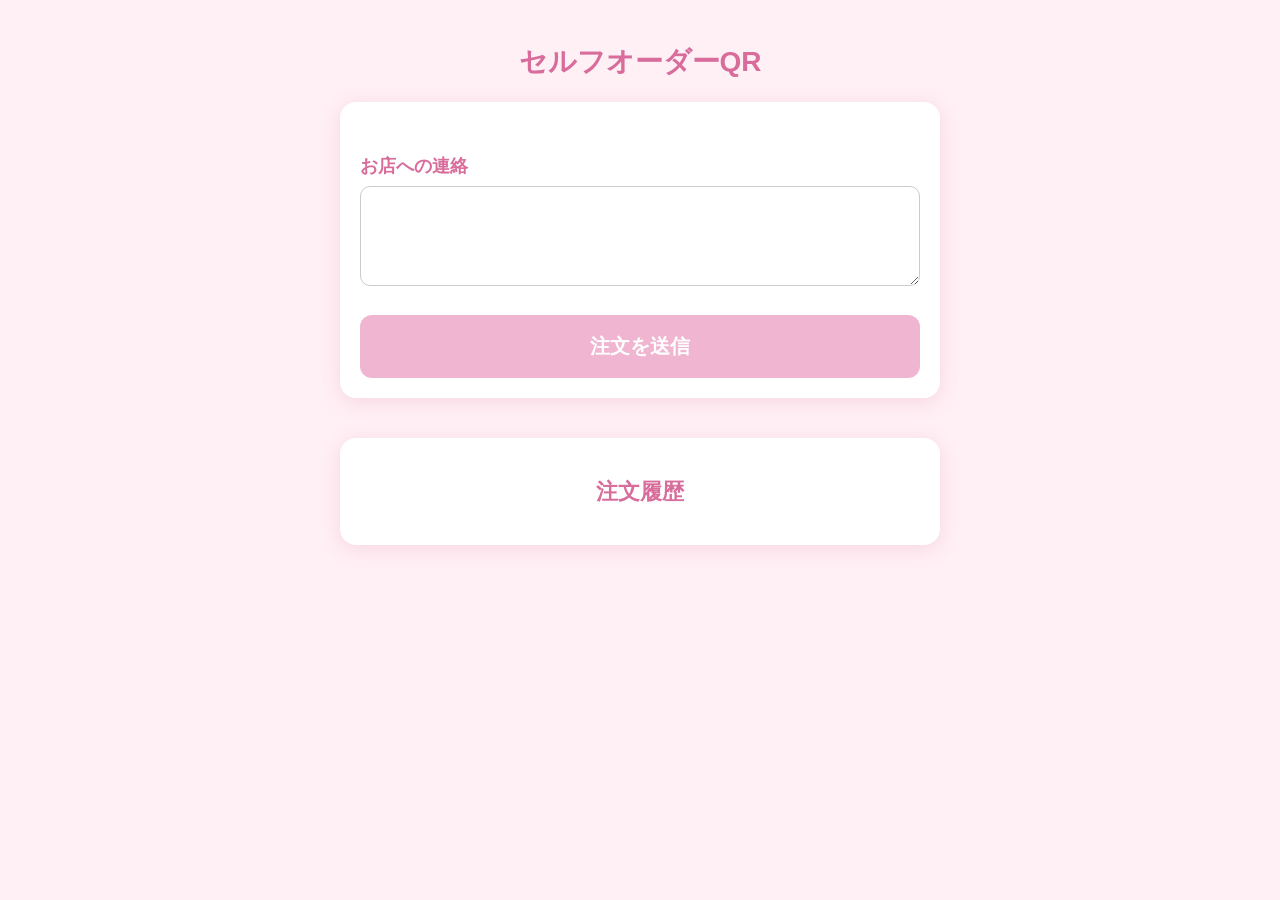
<file: index.html>
<!DOCTYPE html>
<html lang="ja">

<head>
  <meta charset="UTF-8">
  <meta name="viewport" content="width=device-width, initial-scale=1.0">

  <!-- ページタイトル -->
  <title>セルフオーダー（QR対応）</title>

  <!-- 外部CSS読み込み（キャッシュ対策付き） -->
  <link rel="stylesheet" href="style.css?v=1">
</head>

<body>

  <!-- ===============================
       ページタイトル表示
  =============================== -->
  <h1>セルフオーダーQR</h1>

  <!-- QRから取得したテーブル番号表示 -->
  <p id="tableDisplay" style="text-align:center; font-size:1.2em; color:#d86c9b;">
  </p>

  <!-- ===============================
       注文フォーム
  =============================== -->
  <form id="orderForm">

    <!-- テーブル番号（QRから自動取得） -->
    <input type="hidden" id="table" name="table" value="">

    <!-- ▼カテゴリタブ -->
    <div id="categoryTabs" style="display:flex; gap:8px; margin-bottom:16px;">
    </div>

    <!-- メニュー一覧 -->
    <div class="menu-container" id="menuContainer"></div>

    <!-- 店への連絡欄 -->
    <label for="message">お店への連絡</label>
    <textarea id="message" name="message" placeholder="アレルギー、テーブル上の要望など">
    </textarea>

    <!-- 送信エリア -->
    <div class="submit-row">
      <button type="submit" id="submitBtn" disabled>
        注文を送信
      </button>

      <!-- 送信後メッセージ -->
      <p id="thanksMessage" style="display: none;">
        ご注文ありがとうございました。
      </p>
    </div>

  </form>

  <!-- ===============================
       注文履歴表示エリア
  =============================== -->
  <div id="history">
    <h2>注文履歴</h2>
    <div id="historyList"></div>
  </div>

  <script>
    let seatTypeParam = "table"; // ←★これを上の方に追加
    // ===============================
    // 現在のカテゴリ
    // ===============================
    let currentCategory = "";

    // ===============================
    // カテゴリタブ生成
    // ===============================
    function renderCategoryTabs() {

      const tabs = document.getElementById("categoryTabs");

      // カテゴリ一覧取得（重複排除）
      const categories = [...new Set(menuMaster.map(m => m.category))];

      tabs.innerHTML = "";

      categories.forEach((cat, index) => {

        const btn = document.createElement("button");

        btn.type = "button"; // ←これでsubmit防止
        btn.textContent = cat;

        // 初期選択
        if (index === 0) {
          btn.classList.add("active");
          currentCategory = cat;
        }

        // クリック時処理
        btn.onclick = () => {

          currentCategory = cat;

          // active切替
          document.querySelectorAll("#categoryTabs button")
            .forEach(b => b.classList.remove("active"));

          btn.classList.add("active");

          renderMenus(); // 再描画
        };

        tabs.appendChild(btn);
      });
    }

    // ===============================
    // メニュー管理
    // ===============================
    let menuMaster = [];

    // メニュー取得（Supabase）
    async function fetchMenus() {

      const res = await fetch(
        `${SUPABASE_URL}/rest/v1/menus?is_active=eq.true`,
        {
          headers: {
            "apikey": SUPABASE_API_KEY,
            "Authorization": `Bearer ${SUPABASE_API_KEY}`
          }
        }
      );

      menuMaster = await res.json();
    }

    // ===============================
    // メニュー描画
    // ===============================
    function renderMenus() {

      const container = document.getElementById("menuContainer");
      container.innerHTML = "";

      // カテゴリでフィルタ
      const filteredMenus = currentCategory
        ? menuMaster.filter(menu => menu.category === currentCategory)
        : menuMaster;

      filteredMenus.forEach(menu => {

        const div = document.createElement("div");
        div.className = "menu-item";

        // メニューHTML生成
        div.innerHTML = `
          <img src="${menu.image_url}" alt="${menu.name}">
          <div class="menu-select">
            <label>${menu.name}（¥${menu.price}）</label>
            <select name="menu_${menu.id}">
              <option value="0">選択してください</option>
              <option value="1">1個</option>
              <option value="2">2個</option>
            </select>
          </div>
        `;

        container.appendChild(div);
      });

      // フォーム状態更新
      form.dispatchEvent(new Event('change'));
    }

    // ===============================
    // DOM取得
    // ===============================
    const form = document.getElementById('orderForm');
    const submitBtn = document.getElementById('submitBtn');

    // ===============================
    // Supabase 接続情報
    // ===============================
    const SUPABASE_URL = "https://flefnottwzsbihgrqrqk.supabase.co";
    const SUPABASE_TABLE = "orders";
    const SUPABASE_API_KEY = "eyJhbGciOiJIUzI1NiIsInR5cCI6IkpXVCJ9.eyJpc3MiOiJzdXBhYmFzZSIsInJlZiI6ImZsZWZub3R0d3pzYmloZ3JxcnFrIiwicm9sZSI6ImFub24iLCJpYXQiOjE3NzQxOTgxNzMsImV4cCI6MjA4OTc3NDE3M30.gvqf7_VRMZiPcGmQsWk_DCEJ0JmD_wcCCVzl-L9URKc";

    let currentTableNumber = null;

    // ===============================
    // フォーム変更時
    // ===============================
    form.addEventListener('change', () => {

      let hasOrder = false;

      menuMaster.forEach(menu => {

        const el = form[`menu_${menu.id}`];
        if (!el) return;

        const qty = parseInt(el.value || 0);

        if (qty > 0) hasOrder = true;
      });

      const hasTable = form.table.value !== "";

      // 両方満たしたら有効化
      submitBtn.disabled = !(hasOrder && hasTable);
    });

    // ===============================
    // 注文送信処理
    // ===============================
    form.addEventListener('submit', async (e) => {

      e.preventDefault();

      const items = [];

      const orderData = {
        table_number: form.table.value,
        seat_type: seatTypeParam,   // ←★これを追加
        message: form.message.value.trim(),
        session_id: currentSessionId, // ←追加
        session_group_id: currentSessionId // ←追加
      };

      // 選択されたメニュー収集
      menuMaster.forEach(menu => {

        const el = form[`menu_${menu.id}`];
        if (!el) return;

        const qty = parseInt(el.value || 0);

        if (qty > 0) {
          items.push({
            name: menu.name,
            quantity: qty,
            price: menu.price
          });
        }
      });

      // 未選択チェック
      if (items.length === 0) {
        alert('メニューを1つ以上選択してください。');
        return;
      }

      try {

        // 注文登録
        const orderRes = await fetch(
          `${SUPABASE_URL}/rest/v1/orders`,
          {
            method: "POST",
            headers: {
              "Content-Type": "application/json",
              "apikey": SUPABASE_API_KEY,
              "Authorization": `Bearer ${SUPABASE_API_KEY}`,
              "Prefer": "return=representation"
            },
            body: JSON.stringify(orderData)
          }
        );

        const orderResult = await orderRes.json();
        const orderId = orderResult[0]?.id;

        if (!orderId) {
          throw new Error('注文IDを取得できませんでした');
        }

        // 明細生成
        const itemsWithOrderId = items.map(item => ({
          order_id: orderId,
          item_name: item.name,
          quantity: item.quantity,
          price: item.price
        }));

        // 明細登録
        const itemsRes = await fetch(
          `${SUPABASE_URL}/rest/v1/order_items`,
          {
            method: "POST",
            headers: {
              "Content-Type": "application/json",
              "apikey": SUPABASE_API_KEY,
              "Authorization": `Bearer ${SUPABASE_API_KEY}`
            },
            body: JSON.stringify(itemsWithOrderId)
          }
        );

        // 成功処理
        if (orderRes.ok && itemsRes.ok) {

          alert("ご注文ありがとうございました！");

          form.reset();
          submitBtn.disabled = true;

          document.getElementById('thanksMessage').style.display = 'block';

          fetchOrderHistory();

        } else {

          alert("送信エラーが発生しました。");
          console.error(await orderRes.text(), await itemsRes.text());
        }

      } catch (error) {

        alert("通信エラーが発生しました。");
        console.error(error);
      }
    });

    // ===============================
    // メニュー検索
    // ===============================
    function findMenu(name) {
      return menuMaster.find(m => m.name === name);
    }

    // ===============================
    // 初期処理
    // ===============================


    let currentSessionId = null;

    window.addEventListener('DOMContentLoaded', async () => {

      await fetchMenus();

      renderCategoryTabs();
      renderMenus();

      // ===============================
      // URLパラメータ取得（修正版）
      // ===============================
      const params = new URLSearchParams(window.location.search);

      const tableParam = params.get('table');
      const sessionParam = params.get('session');
      seatTypeParam = params.get('seat_type') || 'table';
      // ===============================
      // セッション確定（テスト対応版）
      // ===============================
      const mode = params.get("mode");

      if (mode === "test") {

        console.log("テストモード");

        // sessionがあれば使う、なければ仮作成
        currentSessionId =
          sessionParam || ("test-" + Date.now());

      } else {

        // ===============================
        // デモモード
        // ===============================
        if (mode === "demo") {

          console.log("デモモード");

          currentSessionId =
            sessionParam || ("demo-" + Date.now());

        } else {

          // 本番
          if (!sessionParam) {
            alert("QRを読み直してください");
            return;
          }

          currentSessionId = sessionParam;
        }

        currentSessionId = sessionParam;
      }
      // ===============================
      // ★ここに追加（表示処理）
      // ===============================
      const label = seatTypeParam === "counter"
        ? "カウンター"
        : "テーブル";

      document.getElementById("tableDisplay").textContent =
        `${label} ${tableParam}`;
      // ===============================
      // ★ ここに追加（最重要）
      // ===============================
      // ===============================
      // session_group_id確定ロジック
      // ===============================
      //console.log("session:", currentSessionId);
      if (tableParam) {

        const tableInput = document.getElementById('table');

        tableInput.value = tableParam;
        currentTableNumber = tableParam;

        tableInput.dispatchEvent(new Event('change'));

        // ▼ここに統一（これが正解）
        const label = seatTypeParam === "counter"
          ? "カウンター"
          : "テーブル";

        document.getElementById('tableDisplay').textContent =
          `${label} ${tableParam}`;

        fetchOrderHistory();

        // 定期更新
        setInterval(() => {
          fetchOrderHistory();
        }, 2500);
      }

      // フォーカス時更新
      window.addEventListener('focus', () => {
        if (currentTableNumber)
          fetchOrderHistory();
      });
    });

    // ===============================
    // 注文履歴取得
    // ===============================
    async function fetchOrderHistory() {

      try {

        // ===============================
        // ★ セッションチェック（重要）
        // ===============================
        if (!currentSessionId) {
          console.error("session_idが無い");
          return;
        }

        // ===============================
        // ★ URL確認ログ
        // ===============================
        const url = `${SUPABASE_URL}/rest/v1/orders?session_group_id=eq.${currentSessionId}&is_hidden=eq.false&is_cancelled=eq.false&select=*,order_items(*)&order=created_at.desc`;

        console.log("fetch URL:", url);

        const res = await fetch(url, {
          headers: {
            "apikey": SUPABASE_API_KEY,
            "Authorization": `Bearer ${SUPABASE_API_KEY}`,
            "Cache-Control": "no-cache"
          },
          cache: "no-store"
        });

        // ===============================
        // ★ ステータス確認
        // ===============================
        console.log("status:", res.status);

        const data = await res.json();

        console.log("response:", data);

        // ===============================
        // ★ 配列チェック（ここがエラー対策）
        // ===============================
        if (!Array.isArray(data)) {
          console.error("配列じゃない（エラー内容）:", data);
          return;
        }

        const orders = data;

        const historyList = document.getElementById("historyList");
        historyList.innerHTML = "";

        if (orders.length === 0) {
          historyList.innerHTML = "<p>注文履歴がありません。</p>";
          return;
        }

        for (const order of orders) {

          const item = document.createElement("div");
          item.className = "history-item";

          let menuHTML = "";

          if (order.order_items && order.order_items.length > 0) {
            order.order_items.forEach(i => {
              menuHTML += `
            <span class="tag">
              ${i.item_name}
              <span class="count">×${i.quantity}</span>
              （¥${i.price * i.quantity}）
            </span>
          `;
            });
          }

          let messageHTML = "";
          if (order.message) {
            messageHTML =
              `<div class="history-message">📝 ${order.message}</div>`;
          }

          const time = new Date(order.created_at);

          const formattedTime = time.toLocaleString("ja-JP", {
            timeZone: "Asia/Tokyo",
            year: "numeric",
            month: "2-digit",
            day: "2-digit",
            hour: "2-digit",
            minute: "2-digit"
          });

          item.innerHTML = `
        <div class="history-time">🕒 ${formattedTime}</div>
        <div class="history-content">${menuHTML}</div>
        ${messageHTML}
      `;

          historyList.appendChild(item);
        }

      } catch (error) {
        console.error("注文履歴の取得に失敗しました:", error);
      }
    }

  </script>

</body>

</html>
</file>
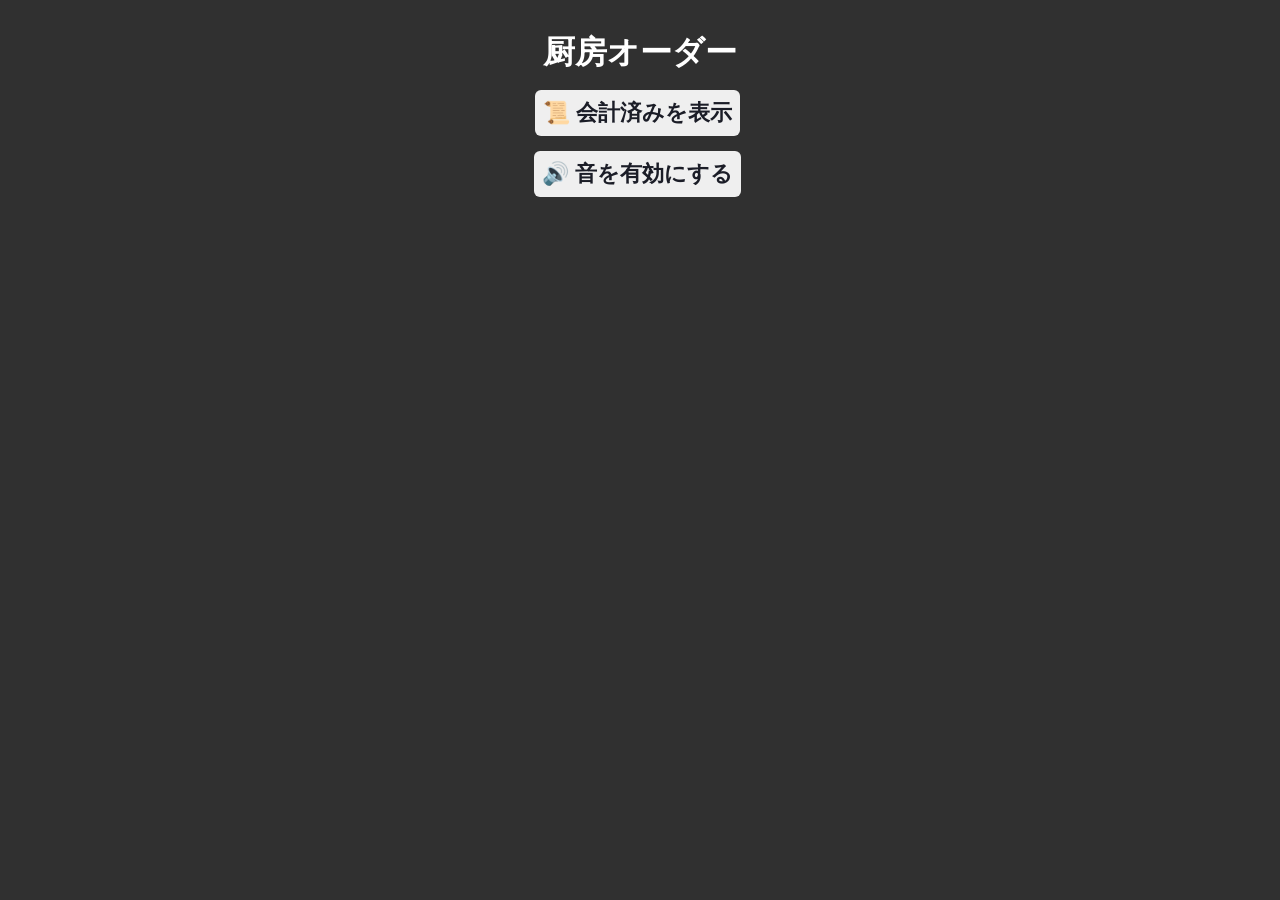
<file: cyu.html>
<!DOCTYPE html>
<html lang="ja">

<head>
  <meta charset="UTF-8">
  <title>厨房モニター</title>
  <meta name="viewport" content="width=device-width, initial-scale=1.0">

  <link rel="stylesheet" href="style_cyu.css?v=1">
</head>

<body>

  <h1>厨房オーダー</h1>

  <div style="text-align:center; margin-bottom:10px;">
    <button onclick="toggleHistory()" id="historyBtn">
      📜 会計済みを表示
    </button>
  </div>

  <!-- 音有効化 -->
  <div id="soundUnlock" style="text-align:center;margin-bottom:12px;">
    <button id="unlockSoundBtn" type="button">🔊 音を有効にする</button>
  </div>

  <!-- 注文表示 -->
  <div id="orders"></div>

  <script>

    // ===============================
    // Supabase設定
    // ===============================
    const SUPABASE_URL = "https://flefnottwzsbihgrqrqk.supabase.co";
    const TABLE = "orders";
    const API_KEY = "eyJhbGciOiJIUzI1NiIsInR5cCI6IkpXVCJ9.eyJpc3MiOiJzdXBhYmFzZSIsInJlZiI6ImZsZWZub3R0d3pzYmloZ3JxcnFrIiwicm9sZSI6ImFub24iLCJpYXQiOjE3NzQxOTgxNzMsImV4cCI6MjA4OTc3NDE3M30.gvqf7_VRMZiPcGmQsWk_DCEJ0JmD_wcCCVzl-L9URKc";

    // ===============================
    // セッション
    // ===============================
    let currentSessionId = null;
    let showHistory = false; // ← 追加（false=現在注文 / true=会計済み）
    // ===============================
    // 状態管理
    // ===============================
    let displayedOrderIds = new Set();
    let soundUnlocked = false;
    let bellTimer = null;

    // ===============================
    // AudioContext
    // ===============================
    const AudioContextClass = window.AudioContext || window.webkitAudioContext;
    const audioContext = new AudioContextClass();

    // ===============================
    // 音有効化
    // ===============================
    function unlockSound() {
      audioContext.resume();
      playChirin();
      soundUnlocked = true;
      document.getElementById('soundUnlock').style.display = 'none';
    }

    // ===============================
    // 表示切替
    // ===============================
    function toggleHistory() {

      showHistory = !showHistory;

      const btn = document.getElementById("historyBtn");

      if (showHistory) {
        btn.textContent = "📦 現在の注文に戻る";
      } else {
        btn.textContent = "📜 会計済みを表示";
      }

      // 状態リセット（重要：過去注文で音が鳴らないように）
      displayedOrderIds.clear();

      fetchOrders();
    }

    // ===============================
    // 鐘の音
    // ===============================
    function playChirin() {

      try {
        const now = audioContext.currentTime;
        const freqs = [2400, 2100, 2800, 5500];

        freqs.forEach((f, i) => {

          const osc = audioContext.createOscillator();
          const gain = audioContext.createGain();

          osc.type = 'sine';
          osc.frequency.setValueAtTime(f, now);

          const lfo = audioContext.createOscillator();
          const lfoGain = audioContext.createGain();

          lfo.frequency.setValueAtTime(18, now);
          lfoGain.gain.setValueAtTime(20, now);

          lfo.connect(lfoGain);
          lfoGain.connect(osc.frequency);

          gain.gain.setValueAtTime(0.7 - i * 0.2, now);
          gain.gain.exponentialRampToValueAtTime(0.0001, now + 1.2);

          osc.connect(gain).connect(audioContext.destination);

          osc.start(now);
          osc.stop(now + 1.5);
          lfo.start(now);
          lfo.stop(now + 1.5);
        });

      } catch (e) {
        console.log(e);
      }
    }

    // ===============================
    // 複数回鳴らす
    // ===============================
    function playChirinMulti(times = 5, interval = 200) {

      if (!soundUnlocked || bellTimer) return;

      let count = 0;

      bellTimer = setInterval(() => {
        playChirin();
        count++;

        if (count >= times) {
          clearInterval(bellTimer);
          bellTimer = null;
        }
      }, interval);
    }

    // ===============================
    // 注文取得
    // ===============================
    async function fetchOrders() {

      try {

        const res = await fetch(
          `${SUPABASE_URL}/rest/v1/orders?is_hidden=eq.${showHistory}&select=*,order_items(*)&order=created_at.desc`,
          {
            headers: {
              "apikey": API_KEY,
              "Authorization": `Bearer ${API_KEY}`
            }
          }
        );

        const data = await res.json();

        if (!Array.isArray(data)) {
          console.error("データ異常", data);
          return;
        }

        let hasNew = false;

        for (const o of data) {
          if (!displayedOrderIds.has(o.id)) hasNew = true;
        }

        if (!showHistory && displayedOrderIds.size > 0 && hasNew) {
          playChirinMulti();
        }

        displayedOrderIds = new Set(data.map(o => o.id));

        renderOrders(data);

      } catch (e) {
        console.error("fetch error", e);
      }
    }

    // ===============================
    // 描画
    // ===============================
    function renderOrders(orders) {

      const container = document.getElementById("orders");
      container.innerHTML = "";

      // ===============================
      // テーブルごとにまとめる
      // ===============================
      const tableMap = {};

      orders.forEach(o => {

        // ▼キーを変更（ここが最重要）
        const key = `${o.session_group_id}`;

        if (!tableMap[key]) {
          tableMap[key] = [];
        }

        tableMap[key].push(o);
      });

      // ===============================
      // テーブルごとに表示
      // ===============================
      for (const key in tableMap) {

        // 一番古い注文を取得（これが開始時間）
        const oldest = tableMap[key].reduce((a, b) => {
          return new Date(a.created_at) < new Date(b.created_at) ? a : b;
        });
        const first = tableMap[key][0];
        const seatType = first.seat_type || "table";
        const table = first.table_number;

        let label;

        if (seatType === "takeout") {
          label = "テイクアウト";
        } else if (seatType === "counter") {
          label = "カウンター";
        } else {
          label = "テーブル";
        }
        const startTime = new Date(oldest.created_at);

        // 表示フォーマット
        const formattedStart = startTime.toLocaleTimeString("ja-JP", {
          hour: "2-digit",
          minute: "2-digit"
        });

        // 経過時間（分）
        const now = new Date();
        const elapsedMin = Math.floor((now - startTime) / 60000);
        const tableDiv = document.createElement("div");
        tableDiv.className = "table-group";

        let total = 0;
        let content = "";

        // ===============================
        // 並び替え（←ここに移動）
        // ===============================
        tableMap[key].sort((a, b) => {

          // 取消は一番下
          if (a.is_cancelled !== b.is_cancelled) {
            return a.is_cancelled ? 1 : -1;
          }

          // 未調理を上
          if (a.is_done !== b.is_done) {
            return a.is_done ? 1 : -1;
          }

          // 新しい順
          return new Date(b.created_at) - new Date(a.created_at);
        });

        // ===============================
        // 表示処理
        // ===============================
        tableMap[key].forEach(o => {

          content += `<div class="order-block ${o.is_cancelled ? 'cancelled' : (o.is_done ? 'done' : '')}">`;

          // 状態表示
          if (o.is_cancelled) {
            content += `<div style="color:red;">【取消済】</div>`;
          } else if (o.is_done) {
            content += `<div style="color:lime;">【調理済】</div>`;
          }

          // メニュー
          if (o.order_items) {
            o.order_items.forEach(i => {
              const price = i.price * i.quantity;

              if (!o.is_cancelled) {
                total += price;
              }

              content += `
        <div>
          ${i.item_name} ×${i.quantity}（¥${price}）
        </div>
      `;
            });
          }

          // メモ
          if (o.message) {
            content += `<div>📝 ${o.message}</div>`;
          }

          // ボタン
          content += `
<div style="margin-top:5px;">

  ${!showHistory ? `
  <button class="doneBtn" onclick="toggleDone(${o.id}, ${o.is_done})">
    ${o.is_done ? "未完了に戻す" : "調理完了"}
  </button>

  <button class="cancelBtn" onclick="toggleCancel(${o.id}, ${o.is_cancelled})">
    ${o.is_cancelled ? "取消解除" : "注文取消"}
  </button>
  ` : ""}

  ${showHistory ? `
  <button onclick="restoreOrder(${o.id})"
    style="background:#ff9800; color:white;">
    🔄 復元
  </button>
  ` : ""}

</div>
  `;

          content += `</div>`;
        });

        tableDiv.innerHTML = `
<h2>
  ${seatType === "takeout"
            ? `${label}`
            : `${label} ${table}`
          }
  <span style="font-size:0.7em; color:#ccc;">
    🕒 ${formattedStart}（${elapsedMin}分経過）
  </span>
</h2>
      ${content}
      <div style="margin-top:10px; font-weight:bold;">
        合計：¥${total}
      </div>

${!showHistory ? `
<button onclick="checkoutTable('${key}', '${seatType}', ${table})"
  style="margin-top:10px; padding:10px;">
  💰 ${seatType === "takeout" ? "テイクアウト会計" : `この${label}を会計`}
</button>
` : ""}
      `;
        container.appendChild(tableDiv);
      }
    }

    // ===============================
    // テーブル単位会計
    // ===============================
    async function checkoutTable(groupId, seatType, tableNumber) {

      try {

        const res = await fetch(
          `${SUPABASE_URL}/rest/v1/orders?session_group_id=eq.${groupId}&is_hidden=eq.false&select=*,order_items(*)`,
          {
            headers: {
              "apikey": API_KEY,
              "Authorization": `Bearer ${API_KEY}`
            }
          }
        );

        const orders = await res.json();

        if (!orders.length) {
          alert("注文がありません");
          return;
        }

        let label;

        if (seatType === "takeout") {
          label = "テイクアウト";
        } else if (seatType === "counter") {
          label = "カウンター";
        } else {
          label = "テーブル";
        }

        let text = `【${label} ${tableNumber} 会計】\n\n`;
        let total = 0;

        orders.forEach(o => {

          // ===== メニュー処理 =====
          if (o.order_items) {
            o.order_items.forEach(i => {

              const price = i.price * i.quantity;

              if (o.is_cancelled) {
                // 取消は表示だけ
                text += `（取消）${i.item_name} ×${i.quantity}\n`;
              } else {
                // ★ここでのみ加算
                total += price;
                text += `${i.item_name} ×${i.quantity} = ¥${price}\n`;
              }

            });
          }

          // メモ
          if (o.message) {
            text += `メモ：${o.message}\n`;
          }

          text += "\n";
        });

        text += "------------------\n";
        text += `合計：¥${total}\n`;

        if (!confirm(text + "\n会計しますか？")) return;

        await fetch(
          `${SUPABASE_URL}/rest/v1/orders?session_group_id=eq.${groupId}`,
          {
            method: "PATCH",
            headers: {
              "Content-Type": "application/json",
              "apikey": API_KEY,
              "Authorization": `Bearer ${API_KEY}`
            },
            body: JSON.stringify({
              is_hidden: true
            })
          }
        );

        alert("会計完了");

        fetchOrders();

      } catch (e) {
        console.error(e);
        alert("エラー発生");
      }
    }

    // ===============================
    // 合計計算
    // ===============================
    function calculateTotal(orders) {

      let total = 0;

      orders.forEach(o => {

        if (o.order_items) {
          o.order_items.forEach(i => {

            const price = i.price * i.quantity;

            // ★ここで制御
            if (!o.is_cancelled) {
              total += price;
              text += `${i.item_name} ×${i.quantity} = ¥${price}\n`;
            } else {
              text += `（取消）${i.item_name} ×${i.quantity}\n`;
            }
          });
        }

        if (o.message) {
          text += `メモ：${o.message}\n`;
        }

        text += "\n";
      });

      return total;
    }

    // ===============================
    // 明細作成
    // ===============================
    function createReceiptText(orders) {

      let text = "【会計明細】\n\n";

      orders.forEach(o => {


        text += `■テーブル ${o.table_number}\n`;

        if (o.order_items) {
          o.order_items.forEach(i => {
            text += `${i.item_name} ×${i.quantity} = ¥${i.price * i.quantity}\n`;
          });
        }

        if (o.message) {
          text += `メモ：${o.message}\n`;
        }

        text += "\n";
      });

      const total = calculateTotal(orders);

      text += "------------------\n";
      text += `合計：¥${total}\n`;

      return text;
    }

    // ===============================
    // 取消
    // ===============================
    async function toggleCancel(id, state) {

      await fetch(`${SUPABASE_URL}/rest/v1/${TABLE}?id=eq.${id}`, {
        method: "PATCH",
        headers: {
          "Content-Type": "application/json",
          "apikey": API_KEY,
          "Authorization": `Bearer ${API_KEY}`
        },
        body: JSON.stringify({
          is_cancelled: !state
        })
      });

      fetchOrders();
    }

    // ===============================
    // 完了
    // ===============================
    async function toggleDone(id, state) {

      await fetch(`${SUPABASE_URL}/rest/v1/${TABLE}?id=eq.${id}`, {
        method: "PATCH",
        headers: {
          "Content-Type": "application/json",
          "apikey": API_KEY,
          "Authorization": `Bearer ${API_KEY}`
        },
        body: JSON.stringify({
          is_done: !state
        })
      });

      fetchOrders();
    }

    // ===============================
    // 復元（会計済み → 未会計）
    // ===============================
    async function restoreOrder(id) {

      if (!confirm("この注文を復元しますか？（会計前に戻ります）")) return;

      await fetch(`${SUPABASE_URL}/rest/v1/${TABLE}?id=eq.${id}`, {
        method: "PATCH",
        headers: {
          "Content-Type": "application/json",
          "apikey": API_KEY,
          "Authorization": `Bearer ${API_KEY}`
        },
        body: JSON.stringify({
          is_hidden: false // ← ここが本質
        })
      });

      // 🔴重要：復元は「新規注文ではない」ので音を鳴らさない
      displayedOrderIds.add(id);

      fetchOrders();
    }

    // ===============================
    // 初期化（最重要）
    // ===============================
    document.addEventListener('DOMContentLoaded', () => {

      // 音有効化
      document.getElementById('unlockSoundBtn')
        .addEventListener('click', unlockSound);

      // 初回取得
      fetchOrders();

      // 定期更新
      setInterval(fetchOrders, 3000);
    });

  </script>

</body>

</html>
</file>
<file: style.css>
/* ===============================
   全体レイアウト設定
=============================== */

/* ページ全体の基本スタイル */
body {
  font-family: 'Yu Gothic', sans-serif; /* フォント指定 */
  background: #fff0f5;                  /* 背景色（薄いピンク） */
  color: #4b2e2e;                       /* 文字色 */
  padding: 16px;                        /* 外側余白 */
  font-size: 18px;                      /* 基本文字サイズ */
}

/* タイトル */
h1 {
  text-align: center;   /* 中央寄せ */
  font-size: 28px;      /* サイズ */
  color: #d86c9b;       /* ピンク系 */
  margin-bottom: 20px;  /* 下余白 */
}

/* 全要素の幅計算を統一（padding込みで幅計算） */
* {
  box-sizing: border-box;
}

/* ===============================
   フォームエリア
=============================== */

/* フォーム全体 */
form {
  background: #ffffff;
  max-width: 600px;                     /* 最大幅 */
  margin: 0 auto 40px;                  /* 中央寄せ＋下余白 */
  padding: 20px;
  border-radius: 16px;                  /* 角丸 */
  box-shadow: 0 4px 20px rgba(216, 108, 155, 0.2); /* 影 */
}

/* ラベル */
label {
  display: block;
  margin-top: 16px;
  font-weight: bold;
  color: #d86c9b;
  font-size: 18px;
}

/* セレクト・テキストエリア共通 */
select,
textarea {
  width: 100%;
  padding: 14px;
  border: 1px solid #ccc;
  border-radius: 10px;
  margin-top: 8px;
  font-size: 18px;
  min-height: 48px;
}

/* テキストエリア個別 */
textarea {
  height: 100px;
}

/* ===============================
   ボタン
=============================== */

button {
  margin-top: 24px;
  padding: 18px;
  background: #d86c9b;
  border: none;
  border-radius: 12px;
  color: white;
  font-size: 20px;
  font-weight: bold;
  cursor: pointer;
  width: 100%;
}

/* 無効ボタン */
button:disabled {
  background: #f0b6d1;
  cursor: not-allowed;
}

/* ===============================
   メニュー表示
=============================== */

/* メニュー全体 */
.menu-container {
  display: flex;
  flex-direction: column;
  gap: 20px; /* 要素間の余白 */
}

/* 各メニューカード */
.menu-item {
  position: relative;
  width: 100%;
  overflow: hidden;
  border-radius: 16px;
}

/* メニュー画像 */
.menu-item img {
  width: 100%;
  height: auto;
  display: block;
}

/* セレクトエリア */
.menu-select {
  position: relative;
  background: rgba(255,255,255,.9);
  padding: 14px;
}

/* セレクト内ラベル */
.menu-select label {
  font-size: 18px;
}

/* セレクト */
.menu-select select {
  font-size: 18px;
}

/* ===============================
   履歴エリア
=============================== */

/* 履歴全体 */
#history {
  max-width: 600px;
  margin: 0 auto;
  background: #fff;
  border-radius: 16px;
  box-shadow: 0 4px 20px rgba(216, 108, 155, 0.2);
  padding: 20px;
}

/* ===============================
   履歴カードデザイン（追加）
=============================== */

/* 履歴カード */
.history-item {
  border: none;
  border-radius: 14px;
  padding: 16px;
  margin-bottom: 14px;
  background: linear-gradient(135deg, #fff, #fff7fb);
  box-shadow: 0 4px 12px rgba(216,108,155,0.15);
  transition: transform 0.2s ease;
}

/* ホバー時の浮き上がり */
.history-item:hover {
  transform: translateY(-3px);
}

/* 時間表示（1つ目の定義） */
.history-time {
  font-size: 25px;
  color: #999;
  margin-bottom: 8px;
}

/* 履歴内容 */
.history-content {
  font-size: 16px;
  line-height: 1.6;
}

/* タグ表示 */
.tag {
  display: inline-block;
  background: #ffd6e7;
  color: #a64d79;
  padding: 4px 10px;
  border-radius: 999px;
  font-size: 13px;
  margin: 3px;
}

/* 件数強調 */
.count {
  font-weight: bold;
  color: #d86c9b;
  margin-left: 4px;
}

/* メッセージ欄 */
.history-message {
  margin-top: 10px;
  font-size: 14px;
  color: #666;
  background: #fff;
  padding: 10px;
  border-radius: 8px;
}

/* 履歴タイトル */
#history h2 {
  text-align: center;
  color: #d86c9b;
  font-size: 22px;
}

/* 履歴カード（2回目の定義：上書きされる） */
.history-item {
  border-bottom: 1px solid #eee;
  padding: 14px 0;
  font-size: 16px;
}

/* 時間表示（2回目の定義：上書きされる） */
.history-time {
  color: #888;
  font-size: 14px;
}

/* ===============================
   スマホ最適化
=============================== */

@media (max-width: 768px) {

  body {
    padding: 10px;
    font-size: 16px;
  }

  h1 {
    font-size: 22px;
    margin-bottom: 10px;
  }

  /* フォームを全幅に */
  form {
    max-width: 100%;
    padding: 14px;
    border-radius: 12px;
  }

  /* メニュー間隔 */
  .menu-container {
    gap: 14px;
  }

  .menu-item {
    border-radius: 12px;
  }

  /* 画像サイズ制御 */
  .menu-item img {
    max-height: 180px;
    object-fit: cover;
  }

  /* セレクト操作性向上 */
  select {
    font-size: 18px;
    padding: 16px;
  }

  textarea {
    font-size: 16px;
  }

  /* ボタン強調 */
  button {
    font-size: 22px;
    padding: 18px;
  }

  /* 履歴 */
  #history {
    max-width: 100%;
    padding: 14px;
  }

  .history-item {
    padding: 12px;
  }

  .history-time {
    font-size: 14px;
  }

  /* タグ拡大 */
  .tag {
    font-size: 14px;
    padding: 6px 12px;
  }
}

/* ===============================
   スマホ固定ボタン
=============================== */

@media (max-width: 768px) {

  .submit-row {
    position: sticky;
    bottom: 0;
    background: #fff0f5;
    padding: 10px;
  }

  #submitBtn {
    margin-top: 0;
  }
}

/* ===============================
   カテゴリタブ
=============================== */

#categoryTabs button {
  flex: 1;
  padding: 10px;
  border: none;
  border-radius: 10px;
  background: #ffd6e7;
  color: #a64d79;
  font-weight: bold;
  cursor: pointer;
}

#categoryTabs button.active {
  background: #d86c9b;
  color: #fff;
}
</file>
<file: style_cyu.css>
/* ===============================
   全体レイアウト
=============================== */
body {
  font-family: sans-serif;
  background: #303030;
  color: #fff;
  margin: 0;
  padding: 10px;
}

/* タイトル */
h1 {
  text-align: center;
  margin-bottom: 10px;
}

/* ===============================
   注文一覧
=============================== */
#orders {
  display: grid;
  grid-template-columns: repeat(auto-fill, minmax(320px, 1fr));
  gap: 12px;
}

/* ===============================
   テーブルグループ
=============================== */
.table-group {
  background: #181818;
  border-radius: 12px;
  padding: 10px;
}

/* ===============================
   注文ブロック
=============================== */
.order-block {
  background: #222;
  border-radius: 10px;
  padding: 10px;
  margin-bottom: 8px;

  border-left: 6px solid #ff4d4d;
}

.order-block:not(.done):not(.cancelled) {
  border-left: 6px solid #ff0000;
}

/* ===============================
   状態表示（ここが本体）
=============================== */

/* 調理済 */
.done {
  opacity: 0.4;
  background-color: #002200;
}

/* 取消 */
.cancelled {
  opacity: 0.3;
  background-color: #330000;
  text-decoration: line-through;
}

/* ===============================
   テキスト
=============================== */
.table {
  font-size: 22px;
  font-weight: bold;
}

.item {
  margin: 4px 0;
}

/* ===============================
   ボタン（超重要）
=============================== */
button {
  font-size: 22px;
  padding: 8px;
  border: none;
  border-radius: 6px;
  margin-right: 5px;
  margin-top: 5px;
  font-weight: bold;
  cursor: pointer;
  color: #1b1d27;
}

/* 調理ボタン */
.doneBtn {
  background-color: #1bda47;
}

/* キャンセルボタン */
.cancelBtn {
  background-color: #dc1e31;
}

/* ===============================
   スマホ対応
=============================== */
@media (max-width: 768px) {

  #orders {
    grid-template-columns: 1fr;
  }

  .table {
    font-size: 26px;
  }

  button {
    font-size: 18px;
    padding: 14px;
  }
}
</file>
